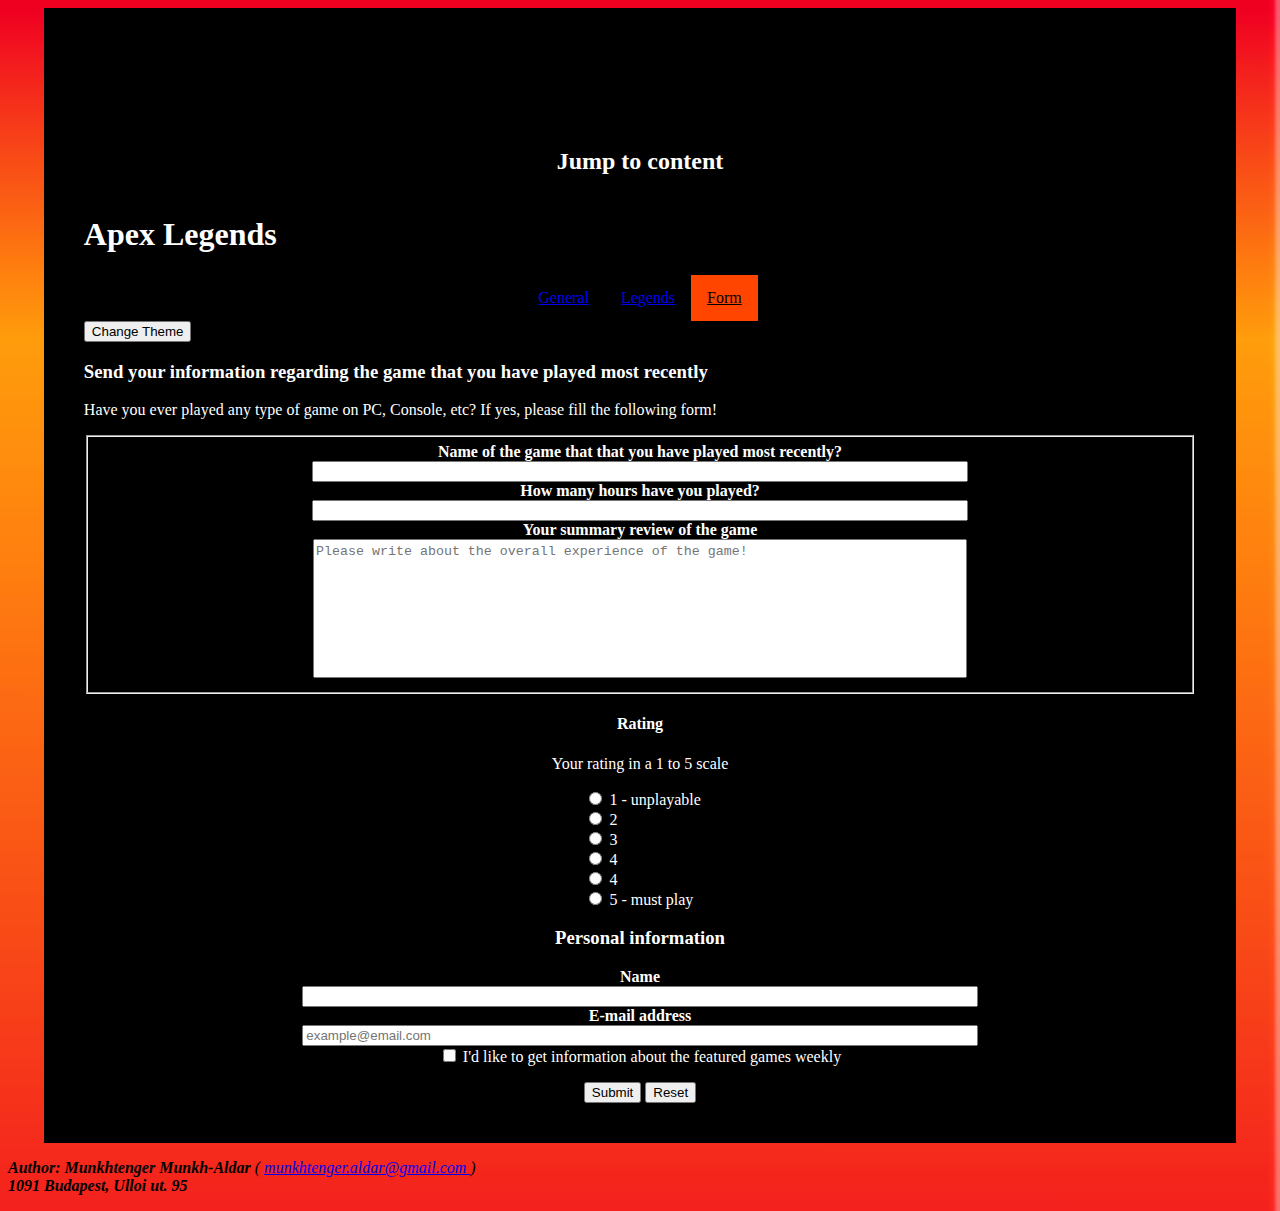
<file: form.html>
<!DOCTYPE html>
<html lang="en">

<head>
	<meta charset="utf-8">
	<meta name="viewport" content="width=device-width, initial-scale=1">
	<meta http-equiv="X-UA-Compatible" content="IE=edge">
	<title>Apex Legends - General</title>
	<link rel="stylesheet" href="style.css" />
	<link href="https://cdn.jsdelivr.net/npm/bootstrap@5.1.3/dist/css/bootstrap.min.css" rel="stylesheet"
		integrity="sha384-1BmE4kWBq78iYhFldvKuhfTAU6auU8tT94WrHftjDbrCEXSU1oBoqyl2QvZ6jIW3" crossorigin="anonymous">
</head>

<body>
	<div class="container-fluid" >
        <main id="content">
            <div class="row">
                <div class="col-12">
                    <nav id="skip">
                        <h2 class="visually-hidden">Jump to content</h2>
                        <a href="#content" class="visually-hidden-focusable">Jump to content</a>
                    </nav>
                </div>
            </div>
            <header>
                <div class="row">
                    <div class="col-12">
                        <h1 class="text-center my-3">Apex Legends </h1>
                        <nav>
                            <ul class="nav" >
                                <li class="nav-item"><a class="nav-link" href="index.html" >General</a></li>
                                <li class="nav-item"><a class="nav-link" href="legends.html" >Legends</a></li>
                                <li class="nav-item"><a class="nav-link active" href="form.html" style="color:black">Form</a></li>
                            </ul>
                        </nav>
                        <button id="toggle" type="button" onclick="toggleTheme()">Change Theme</button>
                    </div> 
                </div>
                <div class="mt-5" id="introduction">
                    <h3 class="formtext">Send your information regarding the game that you have played most recently</h3>
                    <p class="formtext">Have you ever played any type of game on PC, Console, etc? If yes, please fill the following form!</p>
                </div>
            </header> 
                <form action="mailto:munkhtenger.aldar@gmail.com" method="post"
                    enctype="text/plain">
                    <fieldset>
                        <label for="name"><strong>Name of the game that that you have played most recently?</strong></label><br>
                        <input class="mb-4 mt-2" type="text" name="Name of the game" style="width:60%;" id="name"><br>
                   
                        <label for="hours"><strong>How many hours have you played?</strong></label><br>
                        <input class="mb-4 mt-2" type="text" name="Played hours" style="width:60%;" id="hours"><br>
                
                        <label class="mb-2" for="review"><strong>Your summary review of the game</strong></label><br>
                        <textarea name="Summary review" id="review" 
                        placeholder="Please write about the overall experience of the game!"
                        ></textarea>
                    </fieldset>
                    <h4>Rating</h4>
                    <p>Your rating in a 1 to 5 scale<br>

                    <div class="radios">
                        <div>
                            <input class="mt-2" type="radio" name="rating" value="1" id="r1">
                            <label>1 - unplayable</label>
                        </div>
                          
                        <div>
                            <input type="radio" name="rating" value="2" id="r2">
                            <label>2</label>
                        </div>
                          
                        <div>
                            <input type="radio" name="rating" value="3" id="r3">
                            <label>3</label>
                        </div>
                          
                        <div>
                            <input type="radio" name="rating" value="4" id="r4">
                            <label>4</label>
                        </div>
                          <input type="radio" name="rating" value="4" id="r4">
                          <label>4</label>
                        <div>
                        <input type="radio" name="rating" value="5" id="r5">
                          <label for="r5">5 - must play</label>
                        </div>
                    </div>
                    
                      
                    </p>
                    <h3 class="mb-4">Personal information</h3>
                    <label for="name"><strong>Name</strong></label><br>
                    <input class="mb-4 mt-2" type="name" name="Name of the person who filled this" style="width:60%;" id="name"><br>
                   
                    <label for="email"><strong>E-mail address</strong></label><br>
                    <input class="mb-4 mt-2" type="email" name="Email" required placeholder="example@email.com" style="width:60%;" id="email"><br>
                
                    <input type="checkbox" name="news" id="news" value="yes">
                    <label class="mb-4" for="news">I'd like to get information about the featured games weekly</label>
                     <p></p>
                    <input type="submit" value="Submit">
                    <input type="reset" value="Reset">  
                </form>
		</main>
		<footer class="text-center mt-3">
			<div class="row">
				<div class="col-12">
					<address>
						<p class="ftext"><b>Author: Munkhtenger Munkh-Aldar </b>( <a class="ftext" href="mailto:munkhtenger.aldar@gmail.com)">munkhtenger.aldar@gmail.com </a>)<br>
							<b>1091 Budapest, Ulloi ut. 95</b></p>
					</address>
				</div>
			</div>
		</footer>
	</div>
    <script src="script.js"></script>
</body>

</html>
</file>
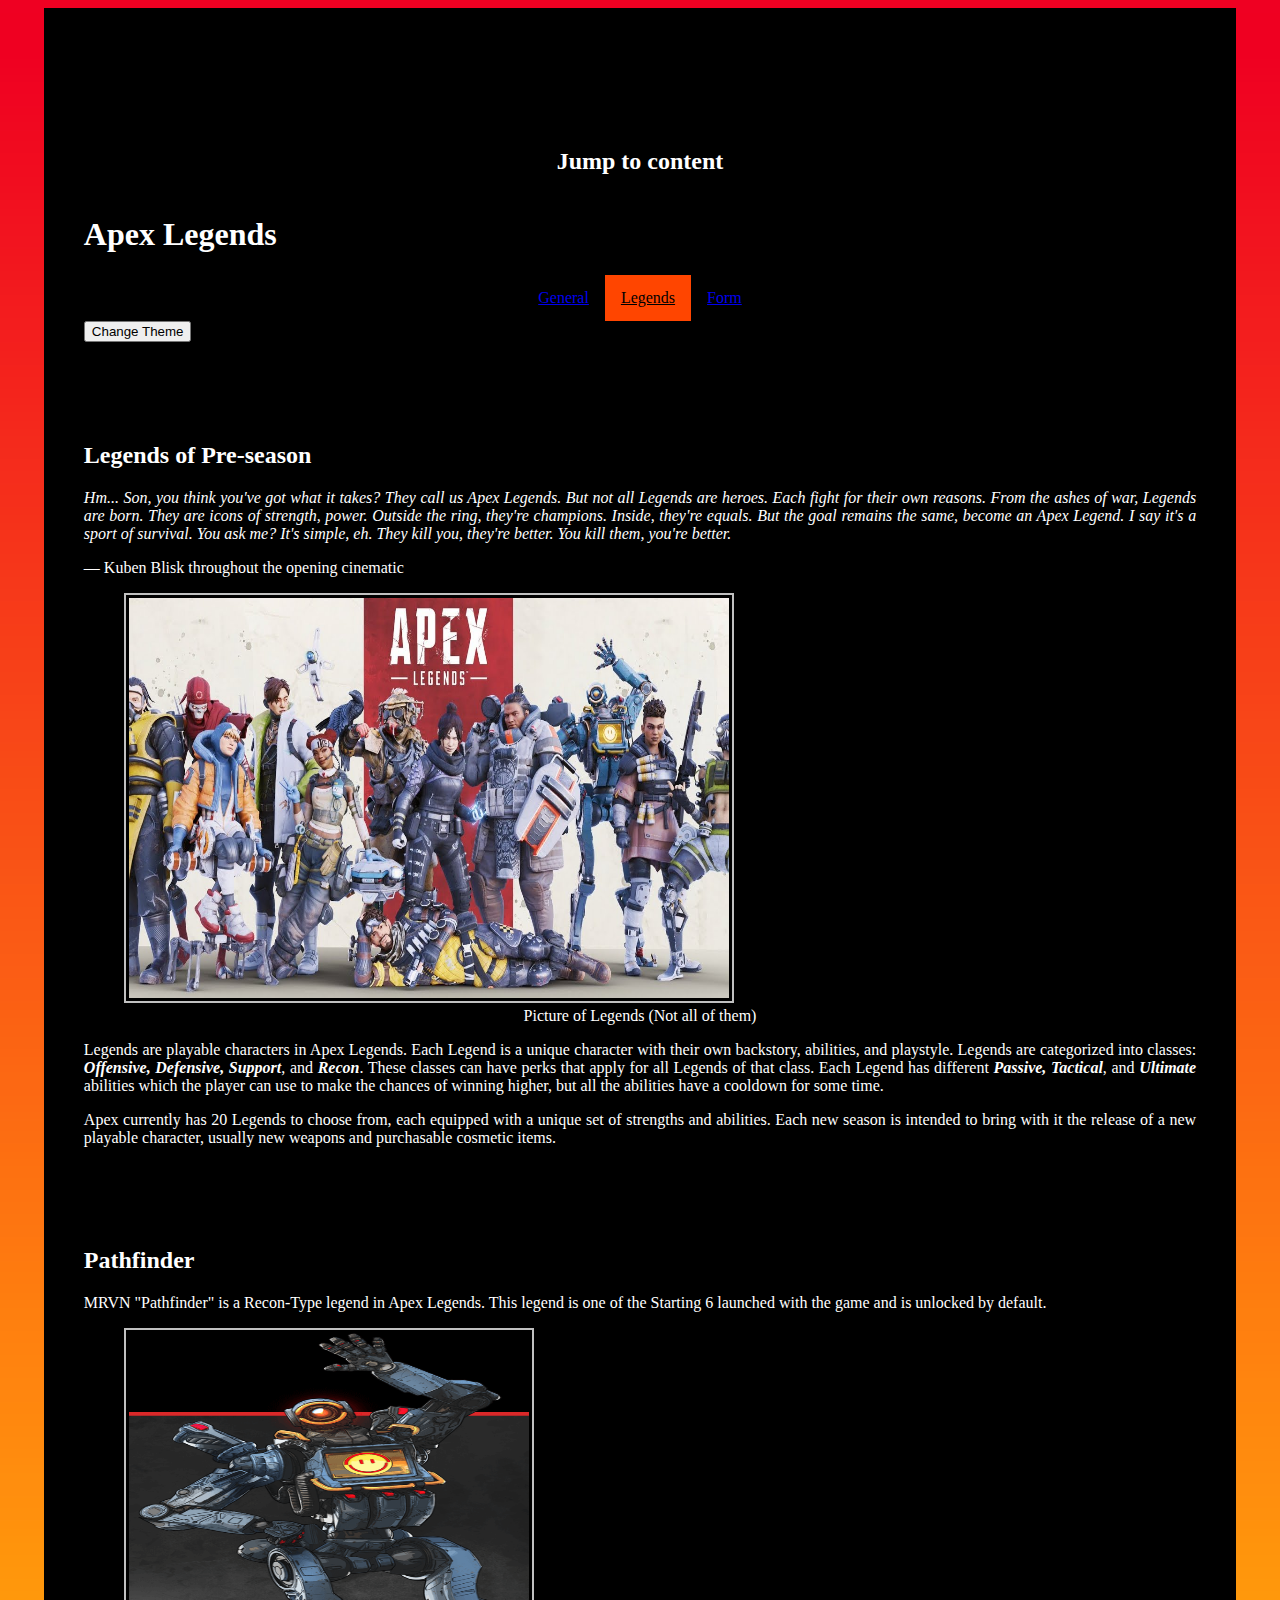
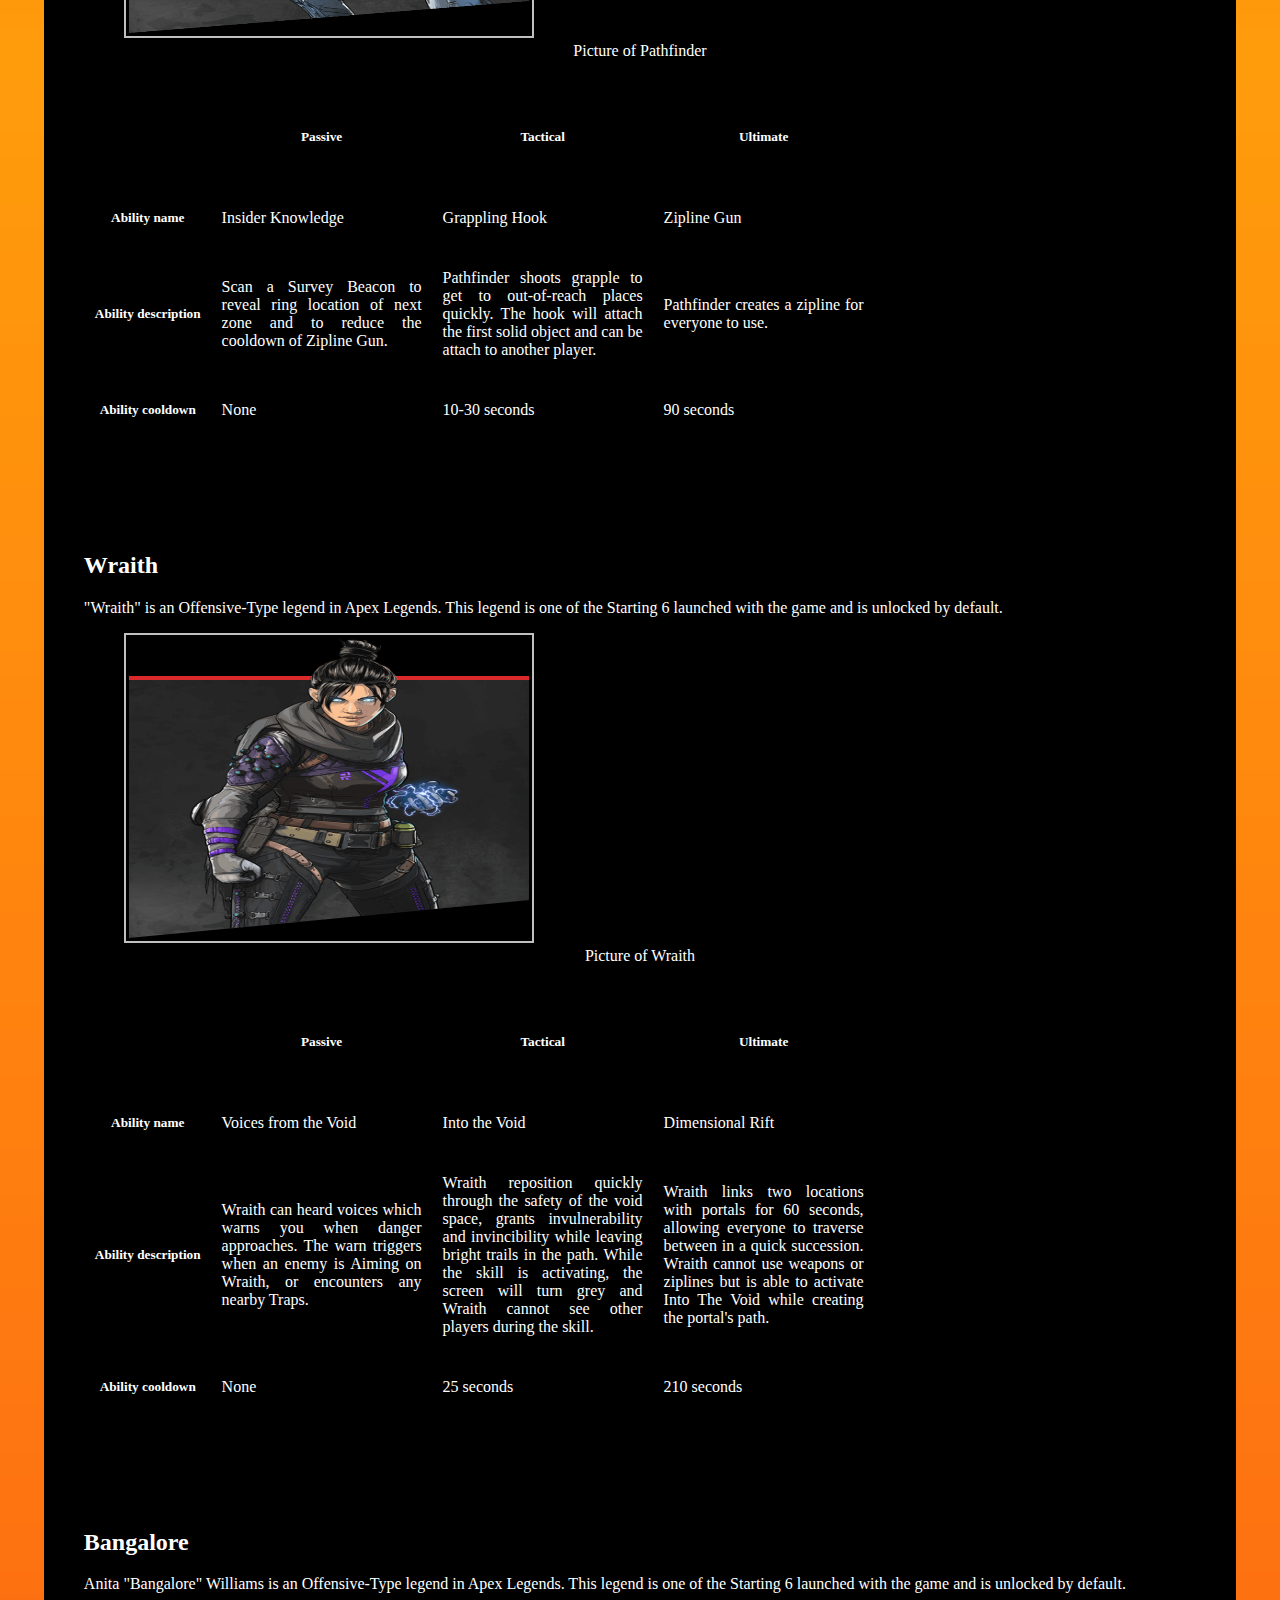
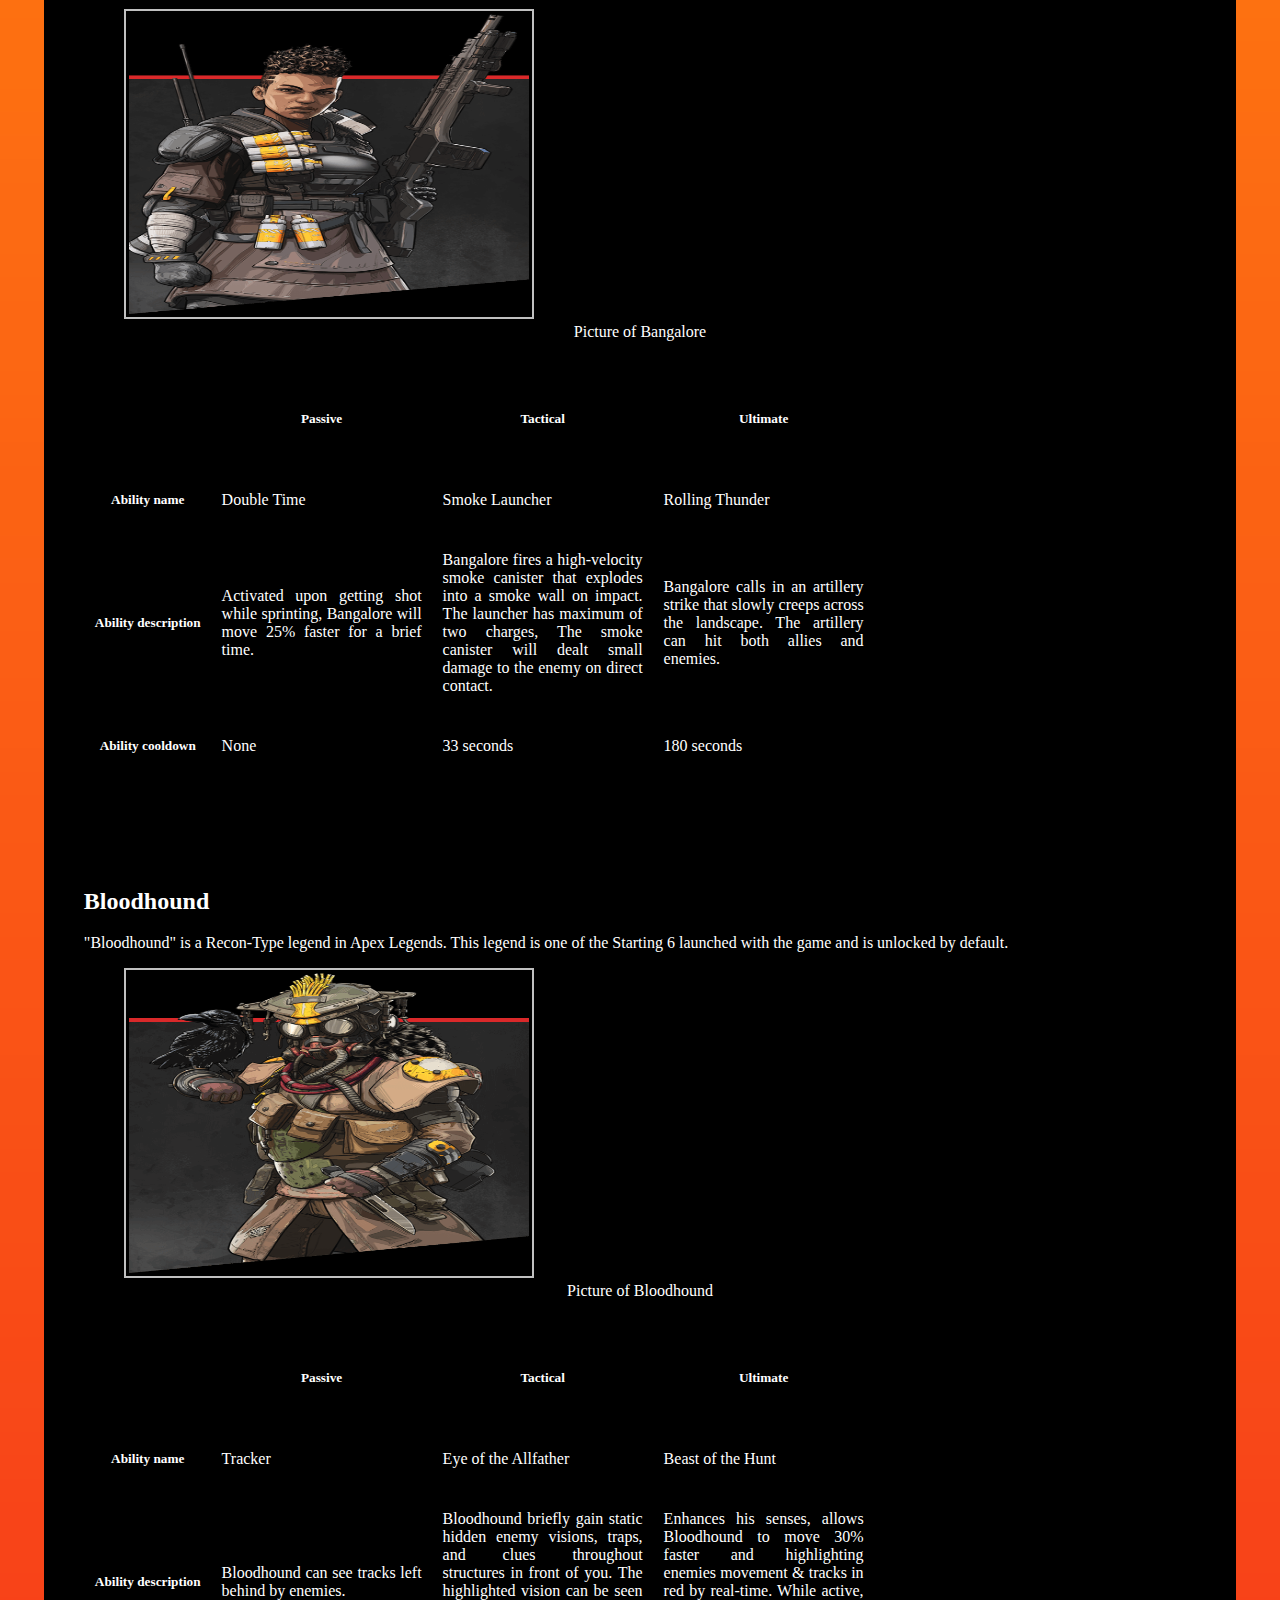
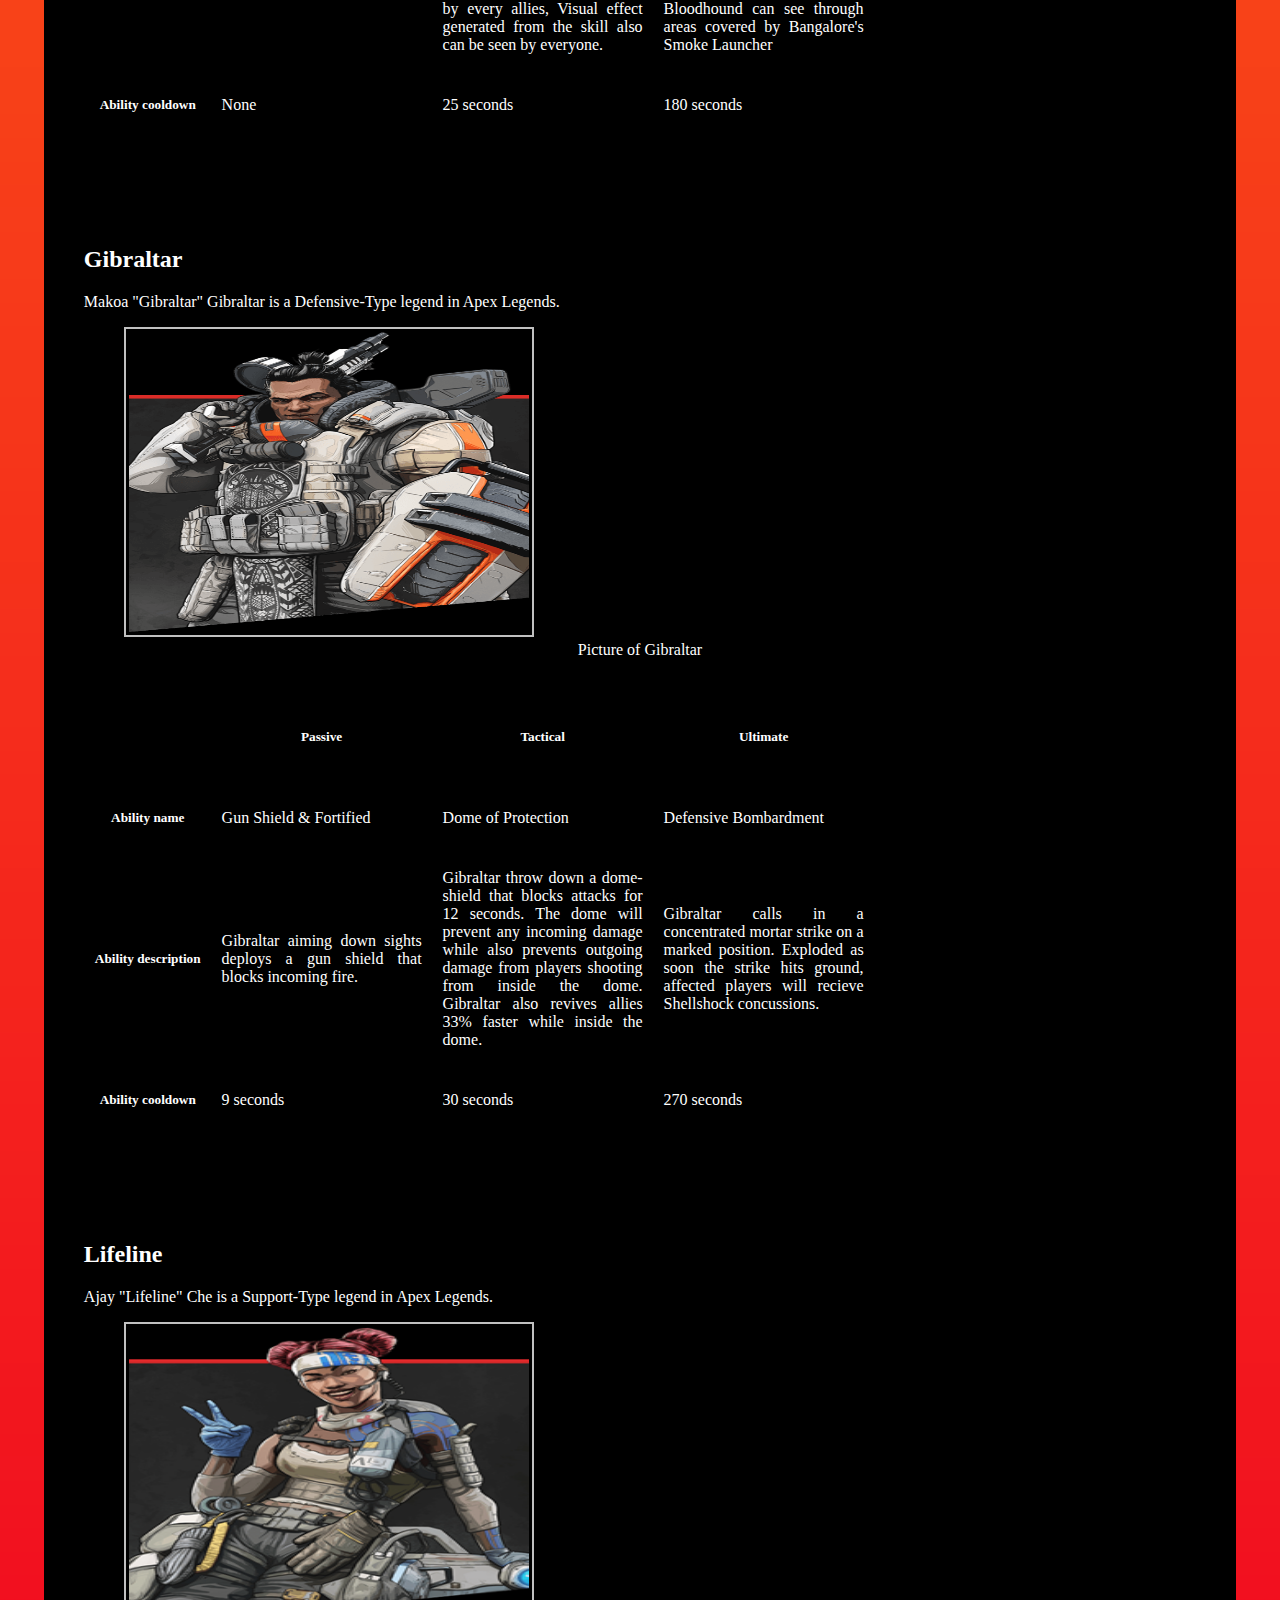
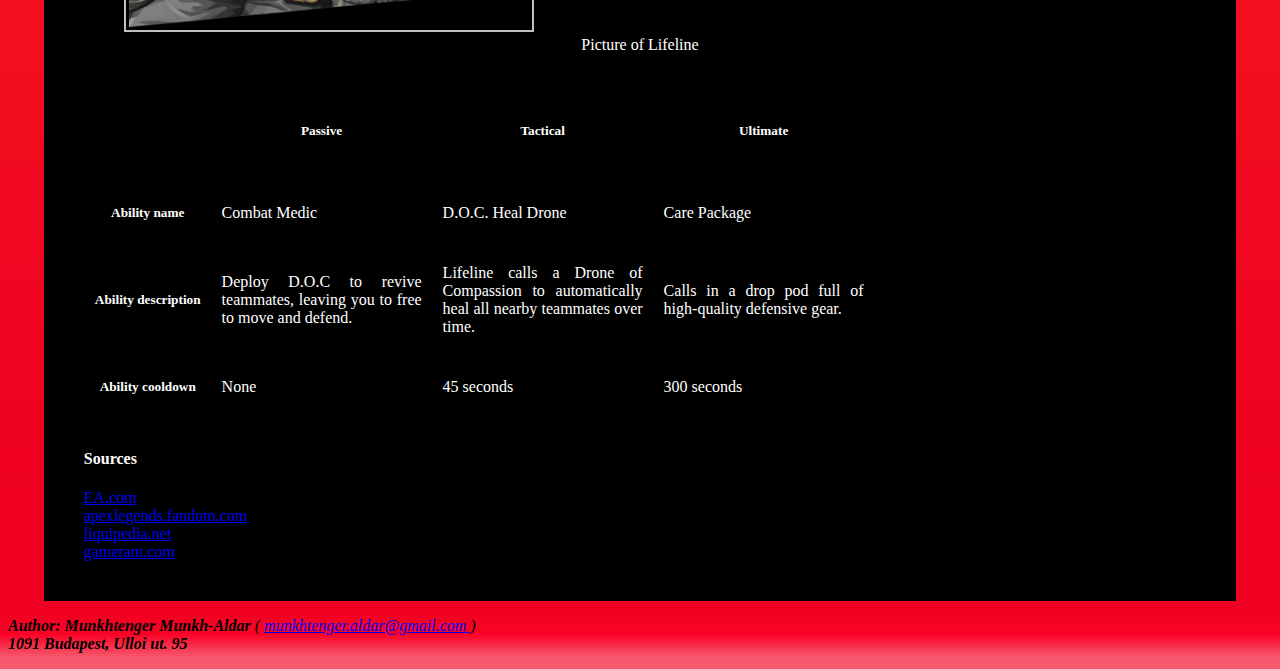
<file: legends.html>
<!DOCTYPE html>
<html lang="en">

<head>
	<meta charset="utf-8">
	<meta name="viewport" content="width=device-width, initial-scale=1">
	<meta http-equiv="X-UA-Compatible" content="IE=edge">
	<title>Apex Legends - General</title>
	<link rel="stylesheet" href="style.css" />
	<link href="https://cdn.jsdelivr.net/npm/bootstrap@5.1.3/dist/css/bootstrap.min.css" rel="stylesheet"
		integrity="sha384-1BmE4kWBq78iYhFldvKuhfTAU6auU8tT94WrHftjDbrCEXSU1oBoqyl2QvZ6jIW3" crossorigin="anonymous">
</head>

<body>
	<div class="container-fluid" >
		<main id="content">
			<div class="row">
				<div class="col-12">
					<nav id="skip">
						<h2 class="visually-hidden">Jump to content</h2>
						<a href="#pathfinder" class="visually-hidden-focusable">Jump to content</a>
					</nav>
				</div>
				<div class="col-12">
					<h1 class="text-center my-3">Apex Legends </h1>
					<!-- <nav class="navbar navbar-light justify-content-center"> -->
					<nav >
						<ul class="nav" >
							<li class="nav-item"><a class="nav-link" href="index.html" >General</a></li>
							<li class="nav-item"><a class="nav-link active" href="legends.html" style="color:black">Legends</a></li>
							<li class="nav-item"><a class="nav-link" href="form.html">Form</a></li>
						</ul>
					</nav>
					<button id="toggle" type="button" onclick="toggleTheme()">Change Theme</button>
				</div> 
			</div> 
			<div class="row">
			</div>
			<div id="introduction">
				<article>
					<div class="container">
						<div class="row ">
							<div style="text-align:justify; text-justify:inter-word;" class="col-xs-4">
								<h2 class="mt-5 mb-4">Legends of Pre-season</h2>
								<p ><cite>
									Hm... Son, you think you've got what it takes? They call us Apex Legends. But not all Legends are heroes. Each fight for their own reasons.
									From the ashes of war, Legends are born. They are icons of strength, power. Outside the ring, they're champions. Inside, they're equals.
									But the goal remains the same, become an Apex Legend. I say it's a sport of survival. You ask me? It's simple, eh. They kill you, they're better. 
									You kill them, you're better.
								</cite></p>
								<p class="text-end">— Kuben Blisk throughout the opening cinematic</p>
								<figure class="mt-5">	
									<a href="media/legends.jpg"><img src="media/legends.jpg" alt="Picture of Legends" class="mx-auto d-block img-fluid" width="600" height="400" ></a>
									<figcaption style=text-align:center;>Picture of Legends (Not all of them)</figcaption>
								</figure>
							</div>
						</div> <!-- row -->
					</div>
				</article>
			</div>
			<div style="text-align:justify; text-justify:inter-word;" class="col-xs-4 container">
				<div class="row mt-5">
						<p>
							Legends are playable characters in Apex Legends. Each Legend is a unique character with their own backstory,
							abilities, and playstyle. Legends are categorized into classes: <b><i> Offensive, Defensive, Support</i></b>, and <b><i>Recon</i></b>.
							These classes can have perks that apply for all Legends of that class. 
							Each Legend has different <b><i>Passive, Tactical</i></b>, and <b><i>Ultimate</i></b> abilities which the player
							can use to make the chances of winning higher, but all the abilities have a cooldown for some time.
						</p>
						<p>
							Apex currently has 20 Legends to choose from, each equipped with a unique set of strengths and abilities.
							Each new season is intended to bring with it the release of a new playable character, usually new weapons
							and purchasable cosmetic items. 
						</p>
				</div>
			</div>
			<article>
				<div class="container">
					<div class="row">
						<h2 id="pathfinder" class="mt-5 mb-4 text-center">Pathfinder</h2>
						<div>
							<p class="text-center">
								MRVN "Pathfinder" is a Recon-Type legend in Apex Legends. This legend is one of the Starting 
								6 launched with the game and is unlocked by default.
							</p>
							<figure class="mt-5">	
								<img src="media/Pathfinder_apex.png" alt="Picture of Pathfinder" class="mx-auto d-block img-fluid img-thumbnail" width="400" height="300" >
								<figcaption style=text-align:center;>Picture of Pathfinder</figcaption>
							</figure>
							<div style="overflow-x:auto;">
								<aside>
									<table class="legendstable">
										<tr class="legendata">
											<td scope="row"> </td>
											<th class="legendata"><h5>Passive</h5> </th>
											<th class="legendata"><h5>Tactical</h5> </th>
											<th class="legendata"><h5>Ultimate</h5> </th>
										</tr>
										<tr class="legendata">
											<th scope="row"><h5>Ability name</h5></th>
											<td class="legendata">Insider Knowledge</td>
											<td class="legendata">Grappling Hook</td>
											<td class="legendata">Zipline Gun</td>
										</tr>
										<tr class="legendata">
											<th scope="row"><h5>Ability description</h5></th>
											<td class="legendata">Scan a Survey Beacon to reveal ring location of next zone 
												and to reduce the cooldown of Zipline Gun.</td>
											<td class="legendata">Pathfinder shoots grapple to get to out-of-reach places quickly. 
												The hook will attach the first solid object and can be attach to
												another player.</td>
											<td class="legendata">Pathfinder creates a zipline for everyone to use.</td>
										</tr>
										<tr class="legendata">
											<th scope="row"><h5>Ability cooldown</h5></th>
											<td class="legendata">None</td>
											<td class="legendata">10-30 seconds</td>
											<td class="legendata">90 seconds</td>
										</tr>
									</table>
								</aside>
							</div>
						</div>
					</div>
				</div>
			</article>
			<article>
				<div class="container">
					<div class="row">
						<h2 id="wraith" class="mt-5 mb-4 text-center">Wraith</h2>
						<div>
							<p class="text-center">
								"Wraith" is an Offensive-Type legend in Apex Legends. 
								This legend is one of the Starting 6 launched with the game and is unlocked by default.
							</p>
							<figure class="mt-5">	
								<img src="media/Wraith_apex.png" alt="Picture of Wraith" class="mx-auto d-block img-fluid img-thumbnail" width="400" height="300" >
								<figcaption style=text-align:center;>Picture of Wraith</figcaption>
							</figure>
							<div style="overflow-x:auto;">
								<aside>
									<table class="legendstable">
										<tr class="legendata">
											<td scope="row"> </td>
											<th class="legendata"><h5>Passive</h5> </th>
											<th class="legendata"><h5>Tactical</h5> </th>
											<th class="legendata"><h5>Ultimate</h5> </th>
										</tr>
										<tr class="legendata">
											<th scope="row"><h5>Ability name</h5></th>
											<td class="legendata">Voices from the Void</td>
											<td class="legendata">Into the Void</td>
											<td class="legendata">Dimensional Rift</td>
										</tr>
										<tr class="legendata">
											<th scope="row"><h5>Ability description</h5></th>
											<td class="legendata">Wraith can heard voices which warns you when danger approaches.
												The warn triggers when an enemy is Aiming on Wraith, or 
												encounters any nearby Traps.</td>
											<td class="legendata">Wraith reposition quickly through the safety of the void space, 
												grants invulnerability and invincibility while leaving bright trails
												in the path. While the skill is activating, the screen will turn grey
												and Wraith cannot see other players during the skill.</td>
											<td class="legendata">Wraith links two locations with portals for 60 seconds, 
												allowing everyone to traverse between in a quick succession. 
												Wraith cannot use weapons or ziplines but is able to activate 
												Into The Void while creating the portal's path.</td>
										</tr>
										<tr class="legendata">
											<th scope="row"><h5>Ability cooldown</h5></th>
											<td class="legendata">None</td>
											<td class="legendata">25 seconds</td>
											<td class="legendata">210 seconds</td>
										</tr>
									</table>
								</aside>
							</div>
						</div>
					</div>
				</div>
			</article>
			<article>
				<div class="container">
					<div class="row">
						<h2 id="bangalore" class="mt-5 mb-4 text-center">Bangalore</h2>
						<div>
							<p class="text-center">
								Anita "Bangalore" Williams is an Offensive-Type legend in Apex Legends. 
								This legend is one of the Starting 6 launched with the game and is unlocked by default.
							</p>
							<figure class="mt-5">	
								<img src="media/Bangalore.png" alt="Picture of Bangalore" class="mx-auto d-block img-fluid img-thumbnail" width="400" height="300" >
								<figcaption style=text-align:center;>Picture of Bangalore</figcaption>
							</figure>
							<div style="overflow-x:auto;">
								<aside>
									<table class="legendstable">
										<tr class="legendata">
											<td scope="row"> </td>
											<th class="legendata"><h5>Passive</h5> </th>
											<th class="legendata"><h5>Tactical</h5> </th>
											<th class="legendata"><h5>Ultimate</h5> </th>
										</tr>
										<tr class="legendata">
											<th scope="row"><h5>Ability name</h5></th>
											<td class="legendata">Double Time</td>
											<td class="legendata">Smoke Launcher</td>
											<td class="legendata">Rolling Thunder</td>
										</tr>
										<tr class="legendata">
											<th scope="row"><h5>Ability description</h5></th>
											<td class="legendata">Activated upon getting shot while sprinting, 
												Bangalore will move 25% faster for a brief time.</td>
											<td class="legendata">Bangalore fires a high-velocity smoke canister that explodes 
												into a smoke wall on impact. The launcher has maximum of two charges, 
												The smoke canister will dealt small damage to the enemy on direct contact.</td>
											<td class="legendata">Bangalore calls in an artillery strike that slowly creeps across the landscape. 
												The artillery can hit both allies and enemies.</td>
										</tr>
										<tr class="legendata">
											<th scope="row"><h5>Ability cooldown</h5></th>
											<td class="legendata">None</td>
											<td class="legendata">33 seconds</td>
											<td class="legendata">180 seconds</td>
										</tr>
									</table>
								</aside>
							</div>
						</div>
					</div>
				</div>
			</article>
			<article>
				<div class="container">
					<div class="row">
						<h2 id="bloodhound" class="mt-5 mb-4 text-center">Bloodhound</h2>
						<div>
							<p class="text-center">
								"Bloodhound" is a Recon-Type legend in Apex Legends. This legend is one of the
								Starting 6 launched with the game and is unlocked by default.
							</p>
							<figure class="mt-5">	
								<img src="media/Bloodhound.png" alt="Picture of Bloodhound" class="mx-auto d-block img-fluid img-thumbnail" width="400" height="300" >
								<figcaption style=text-align:center;>Picture of Bloodhound</figcaption>
							</figure>
							<div style="overflow-x:auto;">
								<aside>
									<table class="legendstable">
										<tr class="legendata">
											<td scope="row"> </td>
											<th class="legendata"><h5>Passive</h5> </th>
											<th class="legendata"><h5>Tactical</h5> </th>
											<th class="legendata"><h5>Ultimate</h5> </th>
										</tr>
										<tr class="legendata">
											<th scope="row"><h5>Ability name</h5></th>
											<td class="legendata">Tracker</td>
											<td class="legendata">Eye of the Allfather</td>
											<td class="legendata">Beast of the Hunt</td>
										</tr>
										<tr class="legendata">
											<th scope="row"><h5>Ability description</h5></th>
											<td class="legendata">Bloodhound can see tracks left behind by enemies.</td>
											<td class="legendata">Bloodhound briefly gain static hidden enemy visions,
												traps, and clues throughout structures in front of you. 
												The highlighted vision can be seen by every allies, 
												Visual effect generated from the skill also can be 
												seen by everyone.</td>
											<td class="legendata">Enhances his senses, allows Bloodhound to move 30% faster
												and highlighting enemies movement & tracks in red by real-time. 
												While active, Bloodhound can see through areas covered by Bangalore's 
												Smoke Launcher</td>
										</tr>
										<tr class="legendata">
											<th scope="row"><h5>Ability cooldown</h5></th>
											<td class="legendata">None</td>
											<td class="legendata">25 seconds</td>
											<td class="legendata">180 seconds</td>
										</tr>
									</table>
								</aside>
							</div>
						</div>
					</div>
				</div>
			</article>
			<article>
				<div class="container">
					<div class="row">
						<h2 id="gibraltar" class="mt-5 mb-4 text-center">Gibraltar</h2>
						<div>
							<p class="text-center">
								Makoa "Gibraltar" Gibraltar is a Defensive-Type legend in Apex Legends.
							</p>
							<figure class="mt-5">	
								<img src="media/Gibraltar_apex.png" alt="Picture of Gibraltar" class="mx-auto d-block img-fluid img-thumbnail" width="400" height="300" >
								<figcaption style=text-align:center;>Picture of Gibraltar</figcaption>
							</figure>
							<div style="overflow-x:auto;">
								<aside>
									<table class="legendstable">
										<tr class="legendata">
											<td scope="row"> </td>
											<th class="legendata"><h5>Passive</h5> </th>
											<th class="legendata"><h5>Tactical</h5> </th>
											<th class="legendata"><h5>Ultimate</h5> </th>
										</tr>
										<tr class="legendata">
											<th scope="row"><h5>Ability name</h5></th>
											<td class="legendata">Gun Shield & Fortified</td>
											<td class="legendata">Dome of Protection</td>
											<td class="legendata">Defensive Bombardment</td>
										</tr>
										<tr class="legendata">
											<th scope="row"><h5>Ability description</h5></th>
											<td class="legendata">Gibraltar aiming down sights deploys a gun shield that blocks incoming fire.</td>
											<td class="legendata">Gibraltar throw down a dome-shield that blocks attacks for 12 seconds. 
												The dome will prevent any incoming damage while also prevents outgoing damage 
												from players shooting from inside the dome. Gibraltar also revives allies 33% 
												faster while inside the dome.</td>
											<td class="legendata">Gibraltar calls in a concentrated mortar strike on a marked position. 
												Exploded as soon the strike hits ground, affected players will recieve Shellshock 
												concussions.</td>
										</tr>
										<tr>
											<th scope="row"><h5>Ability cooldown</h5></th>
											<td class="legendata">9 seconds</td>
											<td class="legendata">30 seconds</td>
											<td class="legendata">270 seconds</td>
										</tr>
									</table>
								</aside>
							</div>
						</div>
					</div>
				</div>
			</article>
			<article>
				<div class="container">
					<div class="row">
						<h2 id="lifeline" class="mt-5 mb-4 text-center">Lifeline</h2>
						<div>
							<p class="text-center">
								Ajay "Lifeline" Che is a Support-Type legend in Apex Legends.
							</p>
							<figure class="mt-5">	
								<img src="media/Lifeline_apex.png" alt="Picture of Lifeline" class="mx-auto d-block img-fluid img-thumbnail" width="400" height="300" >
								<figcaption style=text-align:center;>Picture of Lifeline</figcaption>
							</figure>
							<div style="overflow-x:auto;">
								<aside>
									<table class="legendstable">
										<tr class="legendata">
											<td scope="row"> </td>
											<th class="legendata"><h5>Passive</h5> </th>
											<th class="legendata"><h5>Tactical</h5> </th>
											<th class="legendata"><h5>Ultimate</h5> </th>
										</tr>
										<tr class="legendata">
											<th scope="row"><h5>Ability name</h5></th>
											<td class="legendata">Combat Medic</td>
											<td class="legendata">D.O.C. Heal Drone</td>
											<td class="legendata">Care Package</td>
										</tr>
										<tr class="legendata">
											<th scope="row"><h5>Ability description</h5></th>
											<td class="legendata">Deploy D.O.C to revive teammates, leaving you to free to move and defend.</td>
											<td class="legendata">Lifeline calls a Drone of Compassion to automatically heal
												all nearby teammates over time.</td>
											<td class="legendata">Calls in a drop pod full of high-quality defensive gear.</td>
										</tr>
										<tr class="legendata">
											<th scope="row"><h5>Ability cooldown</h5></th>
											<td class="legendata">None</td>
											<td class="legendata">45 seconds</td>
											<td class="legendata">300 seconds</td>
										</tr>
									</table>
								</aside>
							</div>
						</div>
					</div>
				</div>
			</article>
			<div class="container">
				<div class="mysource">
					<h4 class="mt-5">Sources</h4>
					<div class="links">
						<a href="https://www.ea.com/games/apex-legends/about/characters" target="_blank">EA.com</a><br>
						
							<a href="https://apexlegends.fandom.com/wiki/Legend" target="_blank">apexlegends.fandom.com</a><br>
					
							<a href="https://liquipedia.net/apexlegends/Legends" target="_blank">liquipedia.net</a><br>
					
							<a href="https://gamerant.com/apex-legends-character-story/" target="_blank">gamerant.com</a><br>
					</div>
					
							
					
				</div>
			</div>
		</main>
		<footer class="text-center mt-3">
			<div class="row">
				<div class="col-12">
					<address>
						<p class="ftext"><b>Author: Munkhtenger Munkh-Aldar </b>( <a class="ftext" href="mailto:munkhtenger.aldar@gmail.com)">munkhtenger.aldar@gmail.com </a>)<br>
							<b>1091 Budapest, Ulloi ut. 95</b></p>
					</address>
				</div>
			</div>
		</footer>
	</div>
	<script src="script.js"></script>
</body>

</html>


<!-- <ul class="sourcess">
	<li>
		<a href="https://www.ea.com/games/apex-legends/about/characters" target="_blank">EA.com</a>
	</li>
	<li>
		<a href="https://apexlegends.fandom.com/wiki/Legend" target="_blank">apexlegends.fandom.com</a>
	</li>
	<li>
		<a href="https://liquipedia.net/apexlegends/Legends" target="_blank">liquipedia.net</a>
	</li>
	<li>
		<a href="https://gamerant.com/apex-legends-character-story/" target="_blank">gamerant.com</a>
	</li>
</ul> -->
</file>
<file: style.css>
nav{
  display: flex;
  justify-content: space-evenly;
}
form {
  text-align: center;
}
.radios{
  padding-left: 45%;
  text-align: left;
}

#review{
  width:60%;
  height: 10em; 
  line-height: 1.5em ;
  resize: none;
}

ul {
  list-style-type: none;
  margin: 0;
  padding: 0;
  overflow: hidden;
}
  
li {
  float: left;
}
  
li a{
  display: block;
  text-align: center;
  padding: 14px 16px;
  text-decoration: underline;
}

a:visited {
  color:lightpink;
  background-color: transparent;
  text-decoration: none;
  text-decoration: underline;
}
  
li a:hover {
  background-color:darkorange;
}

.active {
  background-color: orangered;
}

nav#skip a {
  position: absolute;
  left: -9999px
}

nav#skip a:focus {
  position: static;
  background-color: white;
}
main{
  margin: auto;
  background-color: black;
  color:white;
  width: 88%;
  padding: 40px;
  }
body{
  background-image: url(media/orange.png);
  background-size: cover;
}
cite{
  font-style: italic;
}

td{
  text-align: left;
  text-align: justify;
  text-justify: inter-word;
  width:auto;
  max-width:200px;
}

table{
  margin-top: 20px;
  border-style: ridge;
  border-width: 150px;
}

table, th, td{
  padding: 10px;
  border: 1px solid black;
  border-collapse: collapse;
}
/* .center {
  margin-left: 60px;
  margin-right: auto;
} */

img {
  border: 2px solid #C0C0C0;
  padding: 3px;
}

h2{
  margin-top: 100px;
}

video {
  width: 100%;
  max-width: 100%;
}



/* a:visited {
  color:lightpink;
  background-color: transparent;
  text-decoration: none;
  text-decoration: underline;
}

a:hover {
  color: red;
  background-color: transparent;
  text-decoration: underline;
}

a:active {
  color: yellow;
  background-color: transparent;
  text-decoration: underline;
} */
</file>
